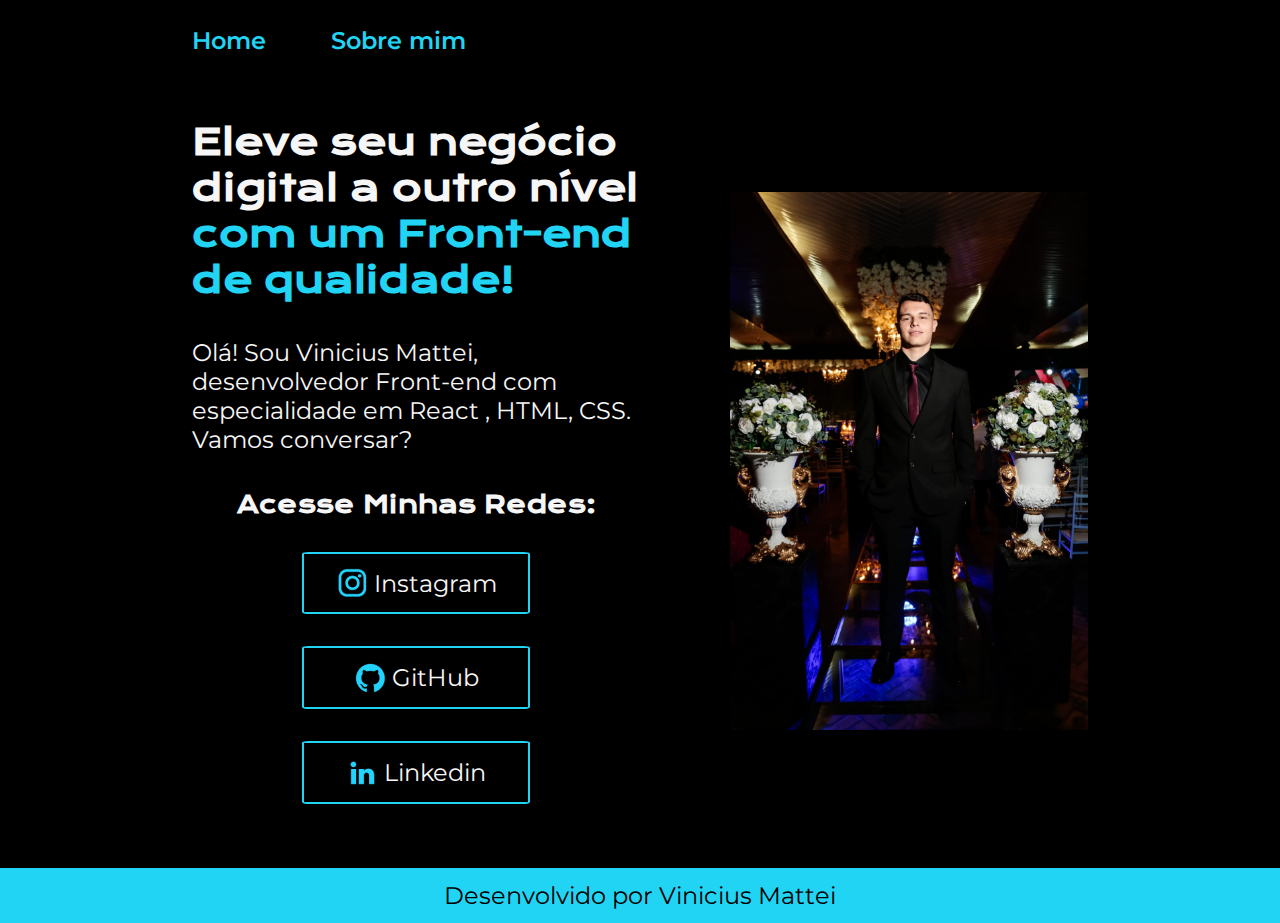
<file: index.html>
<!DOCTYPE html>
<html lang="pt-br">
<head>
  <meta charset="UTF-8">
  <meta http-equiv="X-UA-Compatible" content="IE=edge">
  <meta name="viewport" content="width=device-width, initial-scale=1.0">
  <link rel="stylesheet" href="/styles/style.css">
  <title>Portfolio</title>
</head>
<body>
  <header class="cabecalho">
    <nav class="cabecalho-menu">
      <a class="cabecalho-menu-link" href="index.html">Home</a>
      <a class="cabecalho-menu-link" href="about.html">Sobre mim</a>
    </nav>

  </header>
  <main class="apresentacao">
    <section class="apresentacao-conteudo">
      <h1 class="apresentacao-conteudo-titulo">Eleve seu negócio digital a outro nível <strong class="titulo-destaque" >com um Front-end de qualidade!</strong></h1>
      <p class="apresentacao-conteudo-texto">Olá! Sou Vinicius Mattei, desenvolvedor Front-end com especialidade em React , HTML, CSS. Vamos conversar?</p>
      <div class="apresentacao-links">
        <h2 class="apresentacao-links-subtitulo">Acesse Minhas Redes:</h2>
        <a class="apresentacao-links-navegacao" href="https://instagram.com/vinimattei_">
         <img src="img/instagram.png" alt=""> Instagram</a>
        <a class="apresentacao-links-navegacao" href="https://github.com/ViniMattei">
         <img src="img/github.png" alt=""> GitHub</a>
        <a class="apresentacao-links-navegacao" href="linkedin.com/in/vinicius-mattei-84083a289">
         <img src="img/linkedin.png" alt=""> Linkedin</a>
        
      </div>
      
    </section>
    <img class="apresentacao-imagem" src="/img/vini.png.jpeg" alt="Vini">
    
  </main>
  <footer class="rodape">
      <p>Desenvolvido por Vinicius Mattei</p>

  </footer>

</body> 
</html>
</file>
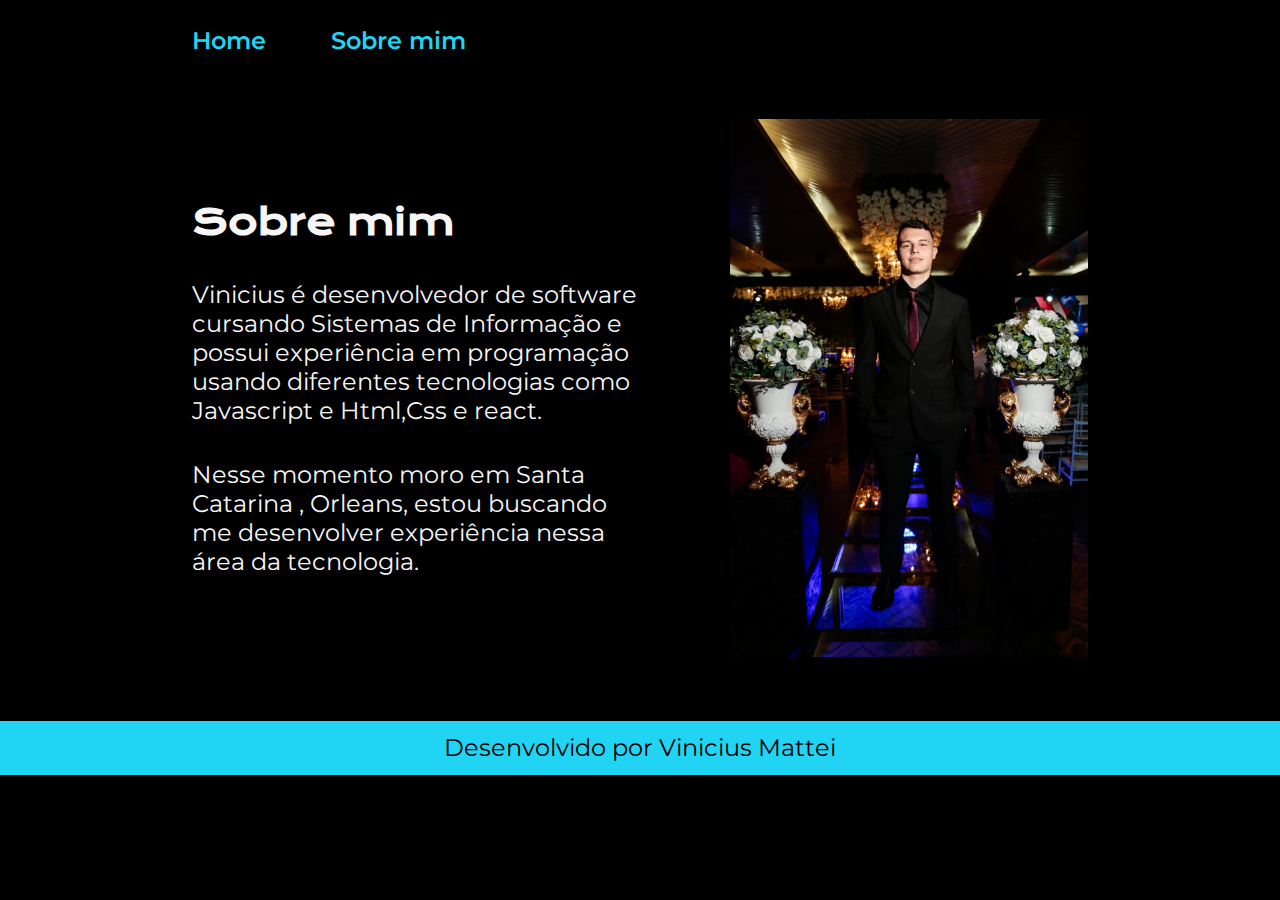
<file: about.html>
<!DOCTYPE html>
<html lang="pt-br">
<head>
  <meta charset="UTF-8">
  <meta name="viewport" content="width=device-width, initial-scale=1.0">
  <link rel="stylesheet" href="./styles/style.css">
  <title>Sobre mim</title>
</head>
<body>
  <header class="cabecalho">
    <nav class="cabecalho-menu">
      <a class="cabecalho-menu-link" href="index.html">Home</a>
      <a class="cabecalho-menu-link" href="about.html">Sobre mim</a>
    </nav>
  </header>
    <main class="apresentacao">
      <section class="apresentacao-conteudo">
        <h1 class="apresentacao-conteudo-titulo">Sobre mim</h1>
        <p class="apresentacao-conteudo-texto">Vinicius é desenvolvedor de software cursando Sistemas de Informação e possui experiência em programação usando diferentes tecnologias como Javascript e Html,Css e react. </p>
        <p class="apresentacao-conteudo-texto">Nesse momento moro em Santa Catarina , Orleans, estou buscando me desenvolver experiência nessa área da tecnologia.</p>
      </section>
      <img class="apresentacao-imagem" src="/img/vini.png.jpeg" alt="Vini">
    </main>
    <footer class="rodape">
      <p>Desenvolvido por Vinicius Mattei</p>
    </footer>
</body>
</html>
</file>
<file: styles/style.css>
@import url('https://fonts.googleapis.com/css2?family=Krona+One&family=Montserrat:wght@400;600&display=swap');

:root {
  --cor-primaria: #000000;
  --cor-segundaria: #F6F6F6;
  --cor-tercearia : #22d4f4;
  --cor-hover:#272727; 

  --fonte-primaria: 'Krona One' , sans-serif;
  --fonte-segundaria: 'Montserrat', sans-serif;
}

* {
  margin: 0;
  padding: 0;
}

body {
    box-sizing: border-box;
    background-color: var(--cor-primaria);
    color: var(--cor-segundaria);
}

.viniImagem {
  height: 5%;
  width: 35%;
}
.cabecalho {
  padding: 2% 0% 0% 15%;
  
}

.cabecalho-menu {
  display: flex;
  gap: 6%;
  
}

.cabecalho-menu-link {
  font-family: var(--fonte-segundaria);
  font-size: 1.5rem;
  font-weight: 600;
  color: var(--cor-tercearia);
  text-decoration: none;
}


.apresentacao {
  padding: 5% 15%;
  display: flex;
  align-items: center;
  justify-content: space-between;
  gap: 82px;
}

.apresentacao-conteudo {
  width: 50%;
  display: flex;
  flex-direction: column;
  gap: 35px;
}

.apresentacao-conteudo-titulo {
  font-size: 2.25rem;
  font-family: var(--fonte-primaria);
}

.titulo-destaque {
  color: var(--cor-tercearia);
}

.apresentacao-conteudo-texto {
  font-size: 1.5rem;
  font-family: var(--fonte-segundaria);
}

.apresentacao-links {
  display: flex;
  flex-direction: column;
  justify-content: space-between;
  align-items: center;
  gap: 32px;
}
.apresentacao-links-subtitulo {
  font-family: var(--fonte-primaria);
  font-weight: 400px;
  font-size: 1.5rem;
}

.apresentacao-links-navegacao {
  display: flex;
  justify-content: center;
  align-items: center;
  gap: 5px;
  border: 2px solid var(--cor-tercearia);
  color: var(--cor-segundaria);
  width: 50%;
  font-size: 1.5rem;
  border-radius: 3%;
  text-align: center;
  text-decoration: none;
  font-weight: 400;
  padding: 3% 0 ;
  font-family: var(--fonte-segundaria)
}

.apresentacao-links-navegacao:hover {
  background-color: var(--cor-hover)
}

.apresentacao-imagem {
  width: 40%;
}

.rodape {
  padding: 1%;
  color: var(--cor-primaria);
  background-color: var(--cor-tercearia);
  text-align: center;
  font-family: var(--fonte-segundaria);
  font-size: 1.5rem;
  font-weight: 400px;
}

@media (max-width: 1200px) {
  
  .cabecalho {
    padding: 10%;
  }

  .cabecalho-menu {
    justify-content: center;
  }
  
  .apresentacao{
    flex-direction: column-reverse;
    padding: 5%;
  }
  
  .apresentacao-conteudo {
    width: auto;
  }
  
}
</file>
